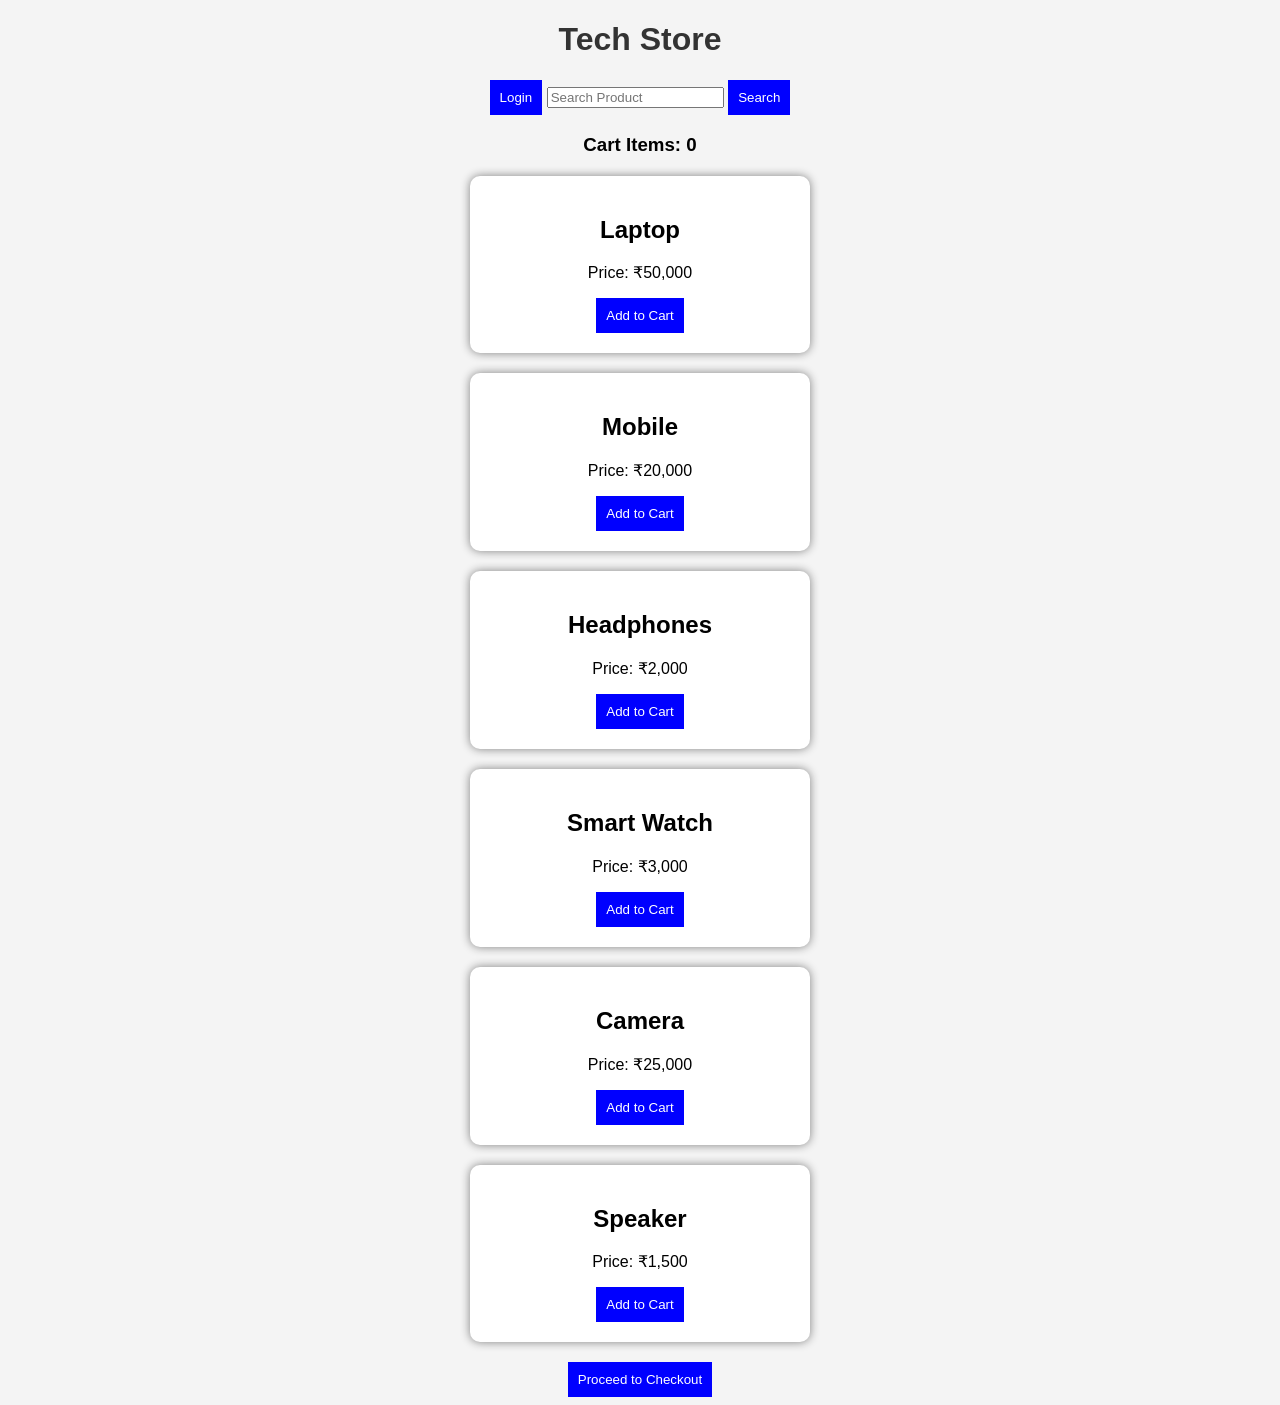
<file: Ecommerce=Website/index.html>
<!DOCTYPE html>
<html>
<head>
    <title>Tech Store</title>
    <link rel="stylesheet" href="style.css">
</head>
<body>

    <h1>Tech Store</h1>
    <button onclick="window.location.href='login.html'">Login</button>
    <input type="text" id="search" placeholder="Search Product">
<button onclick="searchProduct()">Search</button>
    <h3>Cart Items: <span id="cart-count">0</span></h3>

    <div class="product">
        <h2>Laptop</h2>
        <p>Price: ₹50,000</p>
        <button onclick="addToCart()">Add to Cart</button>
    </div>

    <div class="product">
        <h2>Mobile</h2>
        <p>Price: ₹20,000</p>
        <button onclick="addToCart()">Add to Cart</button>
    </div>
    <div class="product">
    <h2>Headphones</h2>
    <p>Price: ₹2,000</p>
    <button onclick="addToCart()">Add to Cart</button>
</div>

<div class="product">
    <h2>Smart Watch</h2>
    <p>Price: ₹3,000</p>
    <button onclick="addToCart()">Add to Cart</button>
</div>

<div class="product">
    <h2>Camera</h2>
    <p>Price: ₹25,000</p>
<button onclick="addToCart()">Add to Cart</button>
</div>

<div class="product">
    <h2>Speaker</h2>
    <p>Price: ₹1,500</p>
    <button onclick="addToCart()">Add to Cart</button>
</div>
<button onclick="checkout()">Proceed to Checkout</button>

    <script src="script.js"></script>

</body>
</html>
</file>
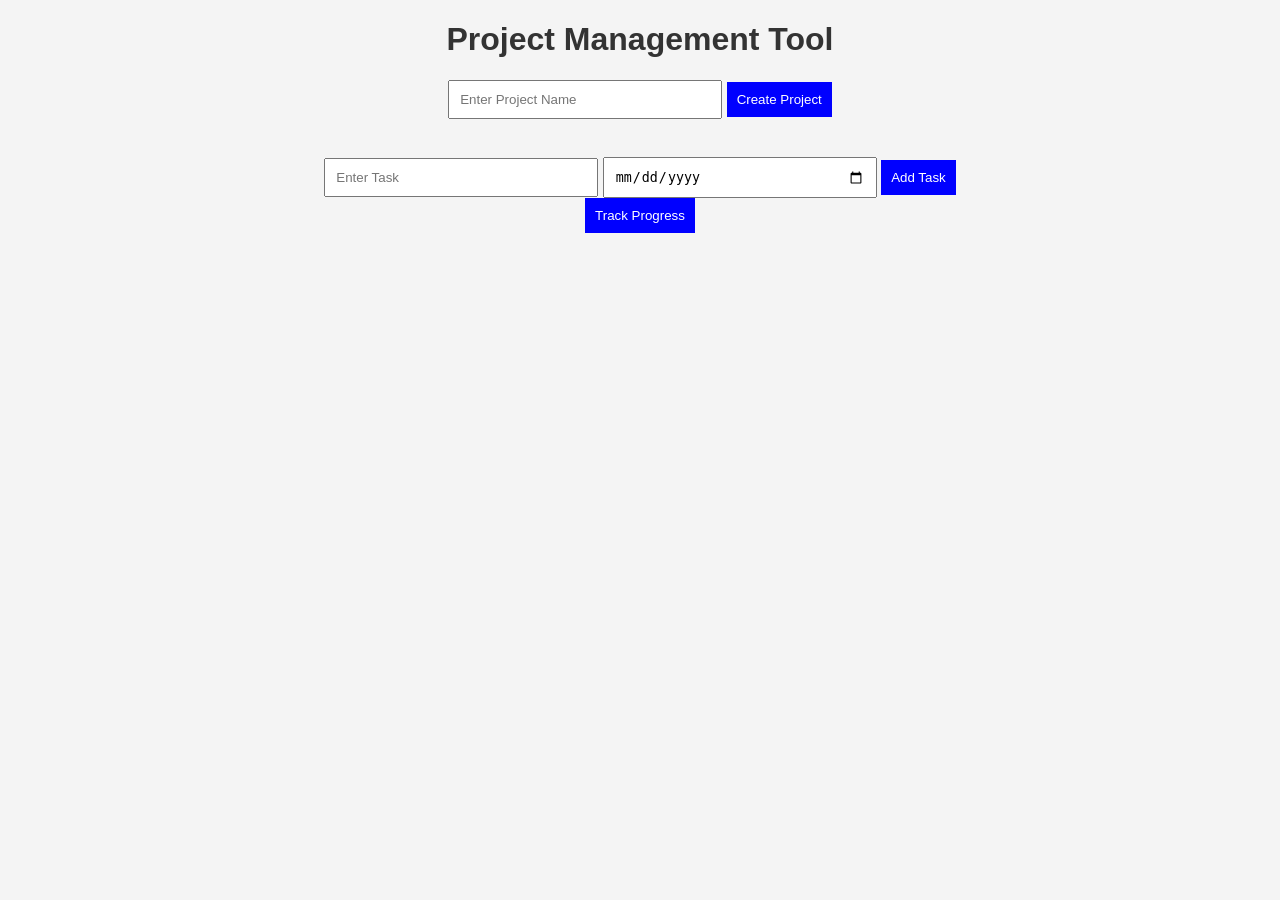
<file: Project-Management-Tool/index.html>
<!DOCTYPE html>
<html>
<head>
    <title>Project Management Tool</title>
    <link rel="stylesheet" href="style.css">
</head>
<body>

    <h1>Project Management Tool</h1>

    <input type="text" id="projectName" placeholder="Enter Project Name">

    <button onclick="createProject()">Create Project</button>

    <div id="projects"></div>

<br>

<input type="text" id="taskName" placeholder="Enter Task">
<input type="date" id="deadline">

<button onclick="addTask()">Add Task</button>

<br>

<button onclick="trackProgress()">Track Progress</button>

<h3 id="progress"></h3>

    <script src="script.js"></script>

</body>
</html>
</file>
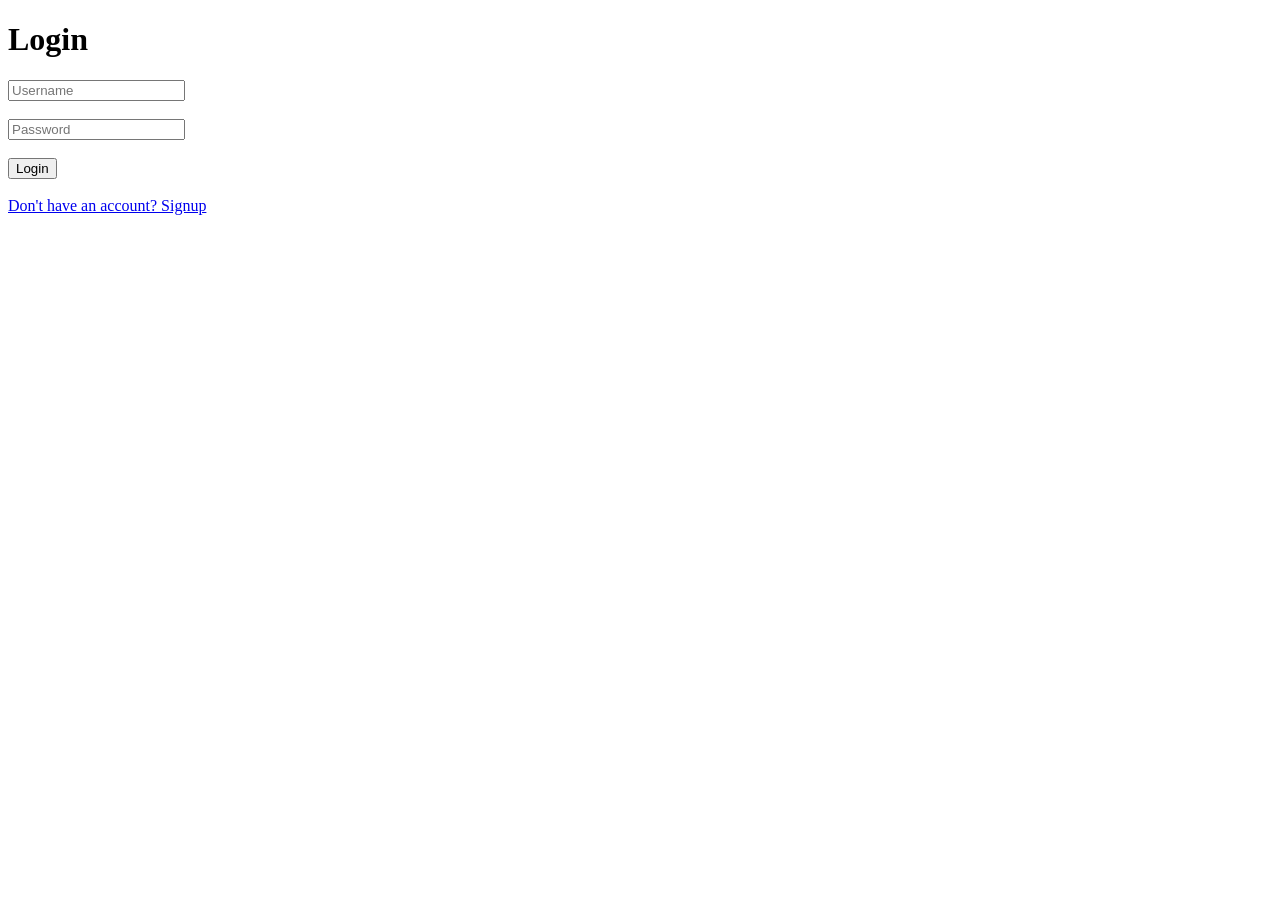
<file: Ecommerce=Website/login.html>
<!DOCTYPE html>
<html>
<head>
    <title>Login</title>
</head>
<body>

    <h1>Login</h1>

    <input type="text" placeholder="Username"><br><br>

    <input type="password" placeholder="Password"><br><br>

    <button>Login</button>
    <br><br>
    <a href="signup.html">Don't have an account? Signup</a>

</body>
</html>
</file>
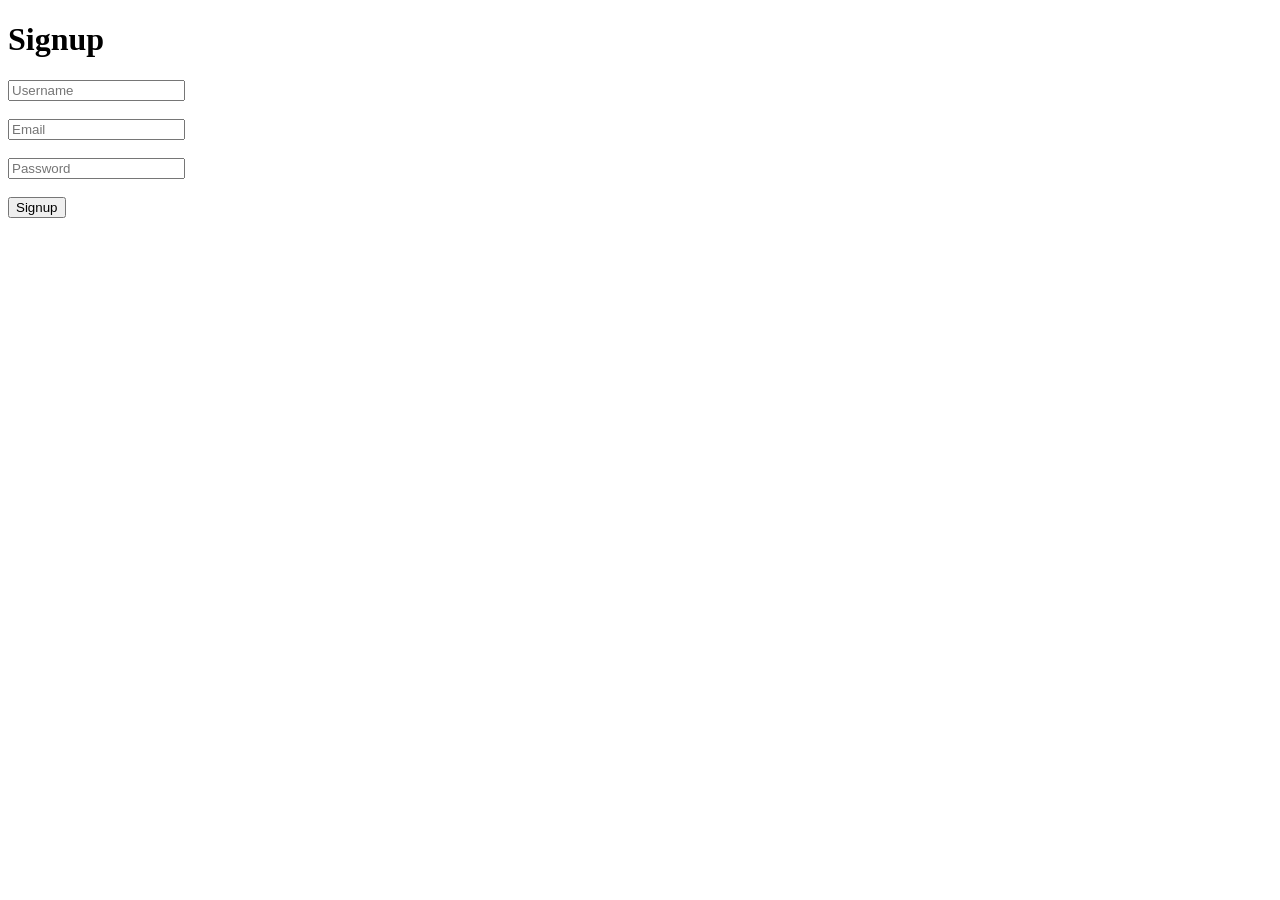
<file: Ecommerce=Website/signup.html>
<!DOCTYPE html>
<html>
<head>
    <title>Signup</title>
</head>
<body>

    <h1>Signup</h1>

    <input type="text" placeholder="Username"><br><br>

    <input type="email" placeholder="Email"><br><br>

    <input type="password" placeholder="Password"><br><br>

    <button>Signup</button>

</body>
</html>
</file>
<file: Ecommerce=Website/style.css>
body{
    font-family: Arial, sans-serif;
    background-color: #f4f4f4;
    text-align: center;
}

h1{
    color: #333;
}

.product{
    background: white;
    width: 300px;
    margin: 20px auto;
    padding: 20px;
    border-radius: 10px;
    box-shadow: 0 0 10px gray;
}

button{
    background-color: blue;
    color: white;
    border: none;
    padding: 10px;
    cursor: pointer;
}

button:hover{
    background-color: darkblue;
}
</file>
<file: Project-Management-Tool/style.css>
body{
    font-family: Arial, sans-serif;
    text-align: center;
    background-color: #f4f4f4;
}

h1{
    color: #333;
}

input{
    padding: 10px;
    width: 250px;
}

button{
    padding: 10px;
    background-color: blue;
    color: white;
    border: none;
    cursor: pointer;
}

#projects{
    margin-top: 20px;
}
</file>
